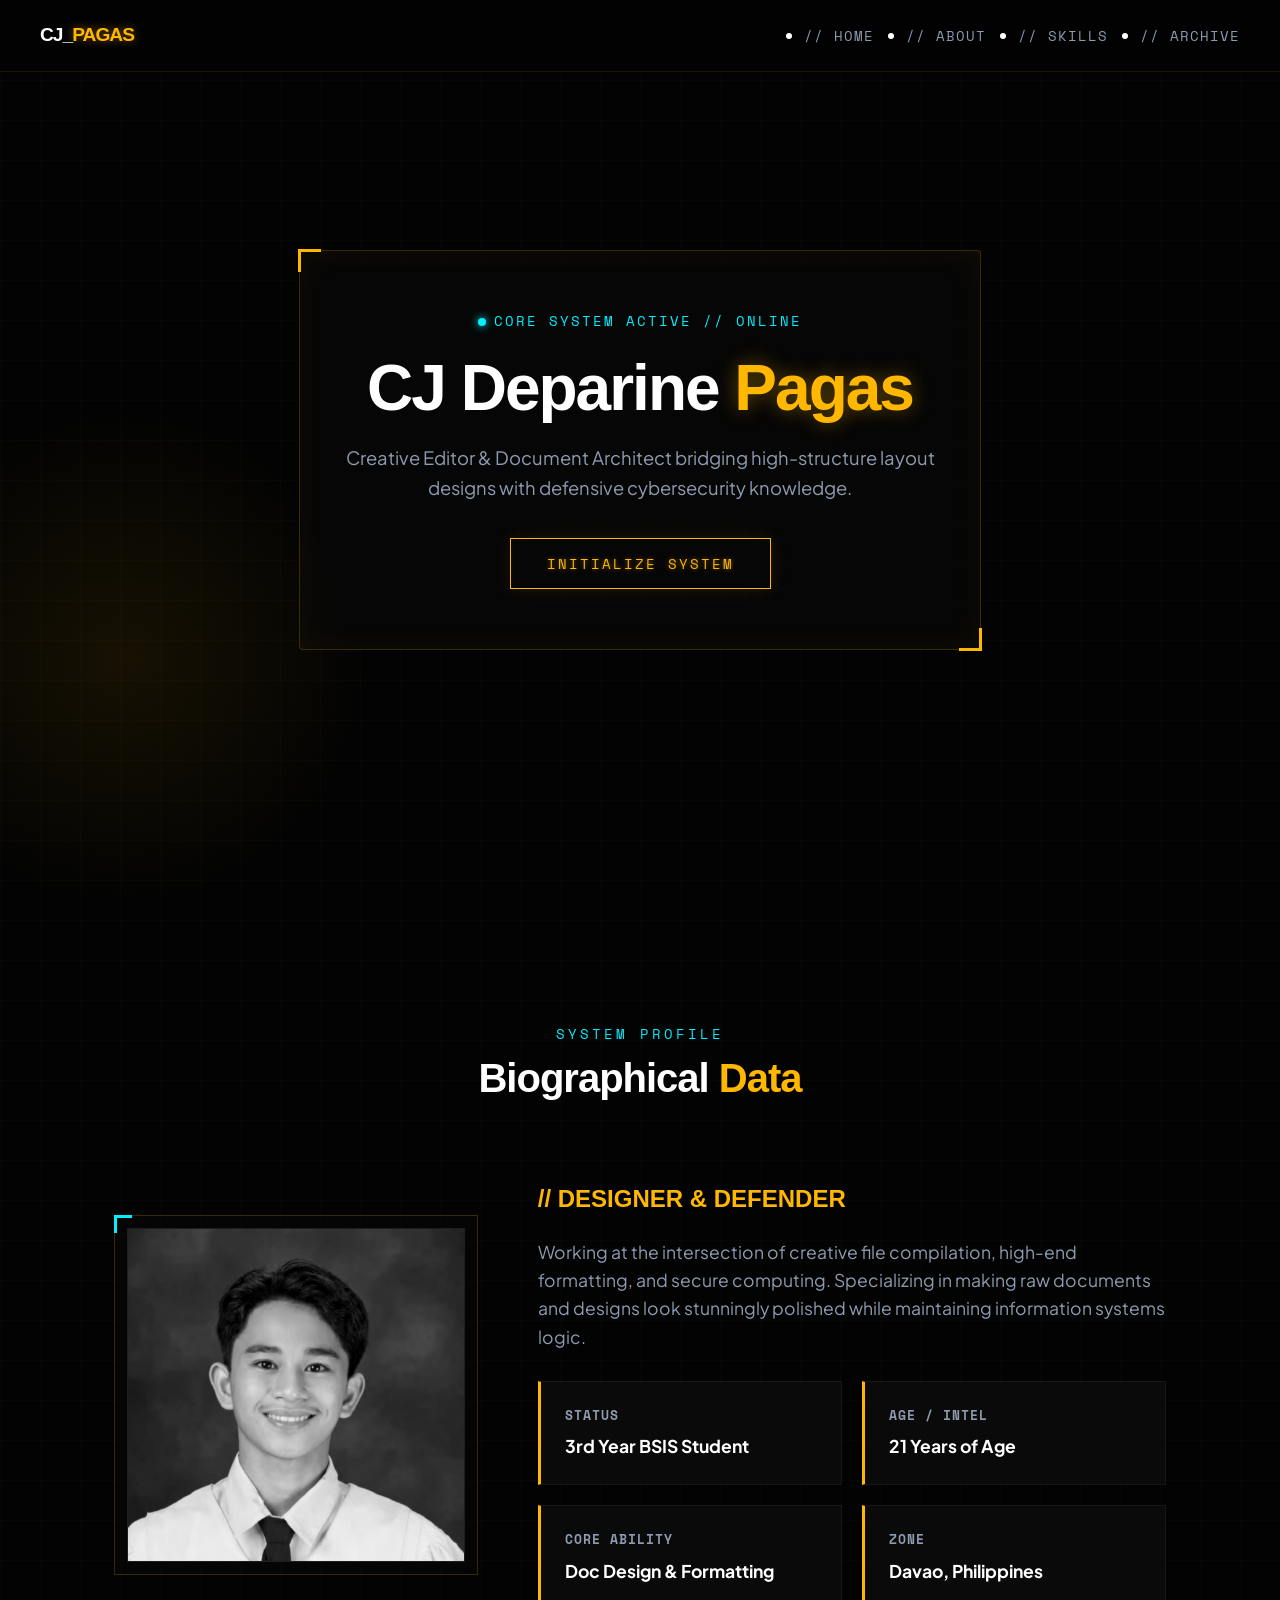
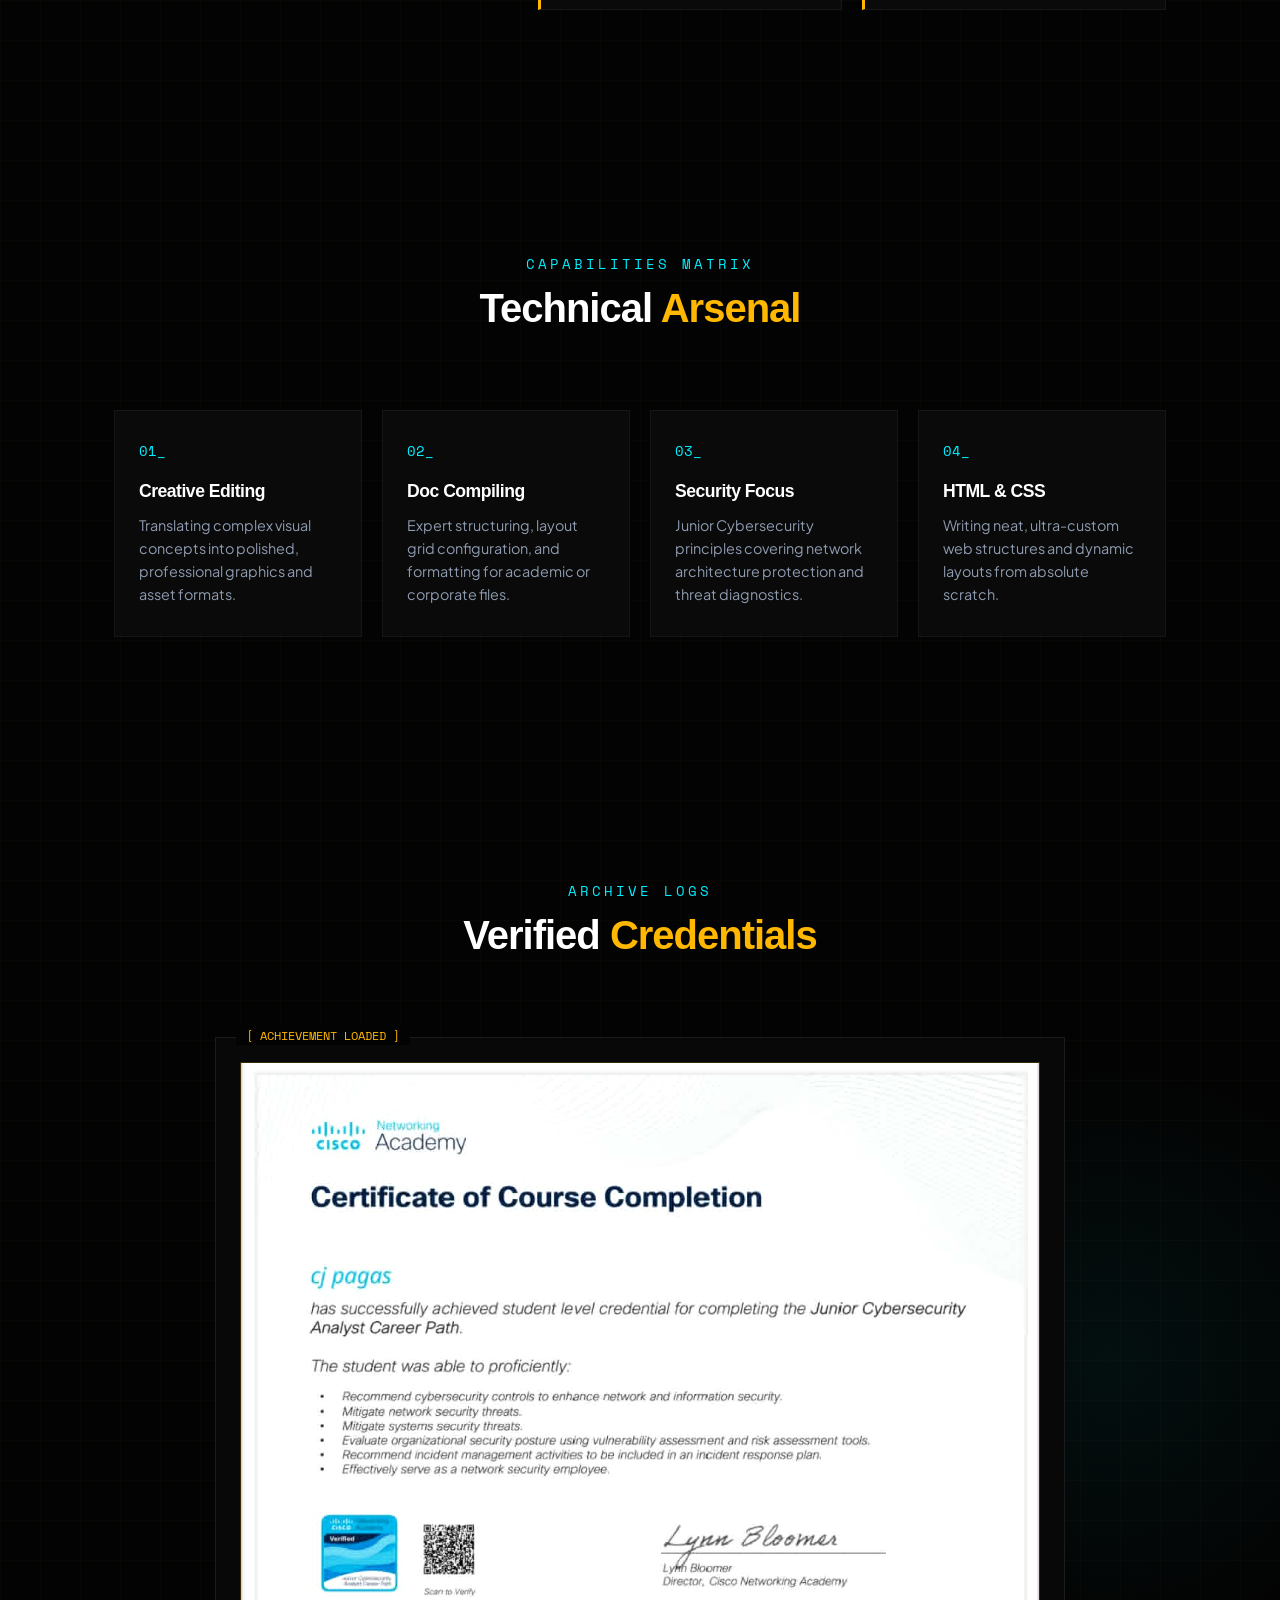
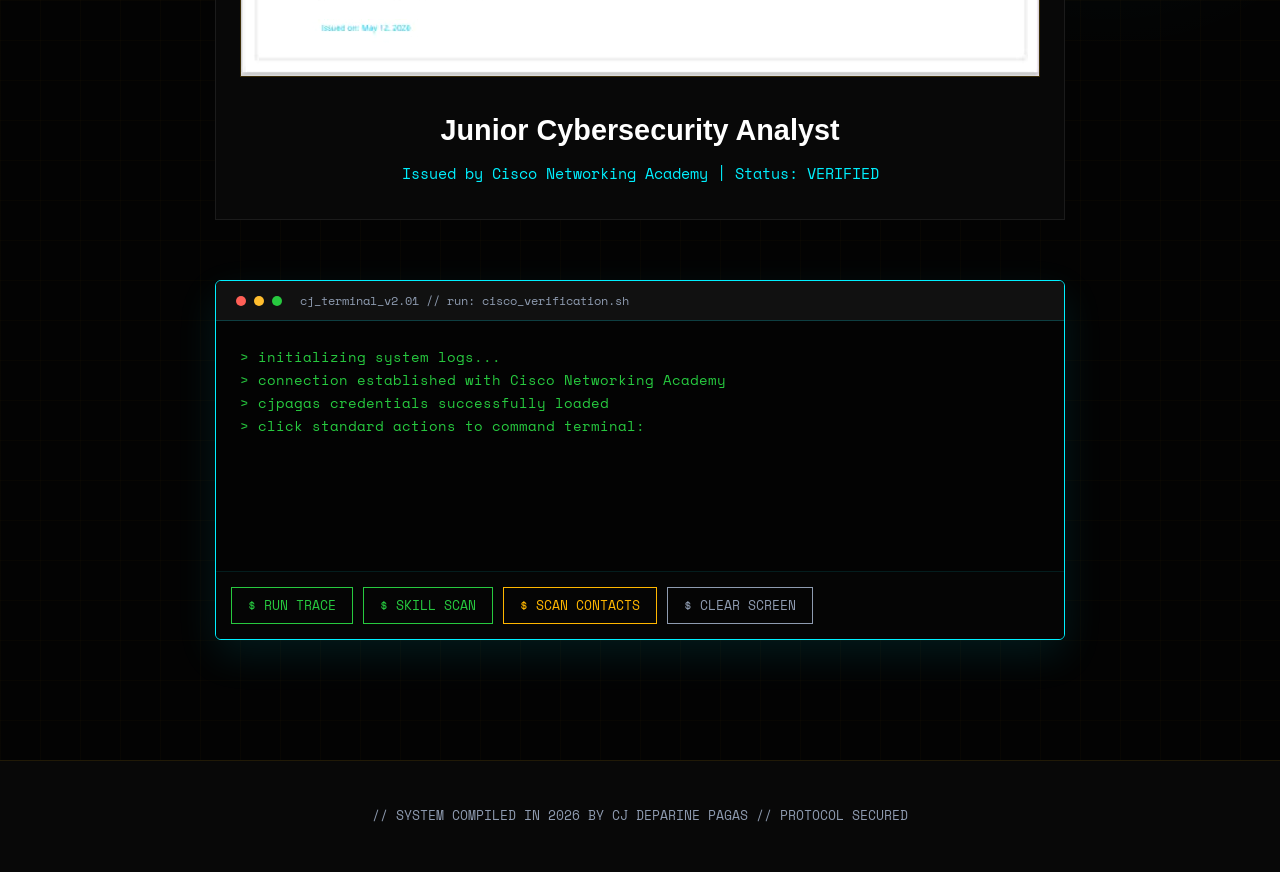
<file: index.html>
<!DOCTYPE html>
<html lang="en">
<head>
    <meta charset="UTF-8">
    <meta name="viewport" content="width=device-width, initial-scale=1.0">
    <title>CJ Deparine Pagas | Cyber Portfolio</title>
    <link href="https://fonts.googleapis.com/css2?family=Space+Mono:wght@400;700&family=Syncopate:wght@400;700&family=Plus+Jakarta+Sans:wght@300;400;600;700&display=swap" rel="stylesheet">
    
    <style>
        
        :root {
            --bg-black: #030303;
            --bg-darker: #080808;
            --bg-card: rgba(13, 13, 13, 0.7);
            --neon-gold: #ffb700;
            --neon-orange: #ff5500;
            --neon-blue: #00f0ff;
            --text-primary: #ffffff;
            --text-muted: #8e9bb0;
            --border-neon: rgba(255, 183, 0, 0.2);
            --grid-color: rgba(255, 183, 0, 0.02);
            --font-tech: 'Space Mono', monospace;
            --font-display: 'Syncopate', sans-serif;
        }

        
        * {
            margin: 0;
            padding: 0;
            box-sizing: border-box;
        }

        html {
            scroll-behavior: smooth;
            font-family: 'Plus Jakarta Sans', sans-serif;
        }

        
        body {
            background-color: var(--bg-black);
            background-image: 
                linear-gradient(to right, var(--grid-color) 1px, transparent 1px),
                linear-gradient(to bottom, var(--grid-color) 1px, transparent 1px);
            background-size: 40px 40px;
            color: var(--text-primary);
            overflow-x: hidden;
            line-height: 1.6;
            position: relative;
        }

        
        body::before {
            content: '';
            position: absolute;
            top: 10%;
            left: -10%;
            width: 500px;
            height: 500px;
            background: radial-gradient(circle, rgba(255, 183, 0, 0.08) 0%, transparent 70%);
            z-index: -1;
            pointer-events: none;
        }

        body::after {
            content: '';
            position: absolute;
            bottom: 20%;
            right: -10%;
            width: 600px;
            height: 600px;
            background: radial-gradient(circle, rgba(0, 240, 255, 0.05) 0%, transparent 70%);
            z-index: -1;
            pointer-events: none;
        }

        
        header {
            position: fixed;
            top: 0;
            width: 100%;
            background-color: rgba(3, 3, 3, 0.9);
            backdrop-filter: blur(15px);
            -webkit-backdrop-filter: blur(15px);
            padding: 20px 40px;
            display: flex;
            justify-content: space-between;
            align-items: center;
            z-index: 1000;
            border-bottom: 1px solid rgba(255, 183, 0, 0.1);
        }

        .logo {
            font-family: var(--font-display);
            font-size: 1.2rem;
            font-weight: 700;
            letter-spacing: -1px;
            color: var(--text-primary);
        }

        .logo span {
            color: var(--neon-gold);
            text-shadow: 0 0 10px rgba(255, 183, 0, 0.5);
        }

        .nav-links {
            display: flex;
            gap: 32px;
        }

        .nav-links a {
            font-family: var(--font-tech);
            font-size: 0.85rem;
            text-transform: uppercase;
            text-decoration: none;
            color: var(--text-muted);
            transition: all 0.3s ease;
            letter-spacing: 1px;
        }

        .nav-links a:hover {
            color: var(--neon-gold);
            text-shadow: 0 0 8px rgba(255, 183, 0, 0.5);
        }

        .menu-toggle {
            display: none;
            flex-direction: column;
            cursor: pointer;
            gap: 6px;
        }

        .bar {
            width: 25px;
            height: 2px;
            background-color: var(--text-primary);
            transition: 0.3s ease;
        }

        
        #hero {
            height: 100vh;
            display: flex;
            align-items: center;
            justify-content: center;
            text-align: center;
            padding: 0 20px;
            position: relative;
        }

        .hud-frame {
            border: 1px solid var(--border-neon);
            padding: 60px 40px;
            background: rgba(8, 8, 8, 0.8);
            border-radius: 4px;
            position: relative;
            max-width: 800px;
            box-shadow: inset 0 0 30px rgba(255, 183, 0, 0.05);
        }

        
        .hud-frame::before, .hud-frame::after {
            content: '';
            position: absolute;
            width: 20px;
            height: 20px;
            border-color: var(--neon-gold);
            border-style: solid;
            pointer-events: none;
        }

        .hud-frame::before {
            top: -2px; left: -2px;
            border-width: 3px 0 0 3px;
        }

        .hud-frame::after {
            bottom: -2px; right: -2px;
            border-width: 0 3px 3px 0;
        }

        .hero-sys-status {
            font-family: var(--font-tech);
            color: var(--neon-blue);
            font-size: 0.85rem;
            letter-spacing: 2px;
            text-transform: uppercase;
            margin-bottom: 20px;
            display: flex;
            align-items: center;
            justify-content: center;
            gap: 8px;
        }

        .pulse-dot {
            width: 8px;
            height: 8px;
            background-color: var(--neon-blue);
            border-radius: 50%;
            box-shadow: 0 0 8px var(--neon-blue);
            animation: pulse 1.5s infinite;
        }

        .hud-frame h1 {
            font-family: var(--font-display);
            font-size: 4rem;
            line-height: 1.1;
            letter-spacing: -2px;
            margin-bottom: 20px;
        }

        .hud-frame h1 span {
            color: var(--neon-gold);
            text-shadow: 0 0 20px rgba(255, 183, 0, 0.4);
        }

        .hud-frame p {
            font-size: 1.15rem;
            color: var(--text-muted);
            max-width: 600px;
            margin: 0 auto 36px auto;
        }

        
        .cyber-btn {
            font-family: var(--font-tech);
            background: transparent;
            border: 1px solid var(--neon-gold);
            color: var(--neon-gold);
            padding: 14px 36px;
            font-size: 0.9rem;
            text-transform: uppercase;
            letter-spacing: 2px;
            cursor: pointer;
            position: relative;
            transition: all 0.3s ease;
            text-shadow: 0 0 5px rgba(255, 183, 0, 0.5);
            box-shadow: 0 0 15px rgba(255, 183, 0, 0.1);
        }

        .cyber-btn:hover {
            background: var(--neon-gold);
            color: var(--bg-black);
            box-shadow: 0 0 25px rgba(255, 183, 0, 0.4);
            transform: translateY(-2px);
        }

        
        .container {
            max-width: 1100px;
            margin: 0 auto;
            padding: 0 24px;
        }

        section {
            padding: 120px 0;
            position: relative;
        }

        .section-header {
            text-align: center;
            margin-bottom: 70px;
        }

        .section-header h2 {
            font-family: var(--font-display);
            font-size: 2.5rem;
            letter-spacing: -1px;
            margin-bottom: 10px;
        }

        .section-header h2 span {
            color: var(--neon-gold);
        }

        .section-header .tag {
            font-family: var(--font-tech);
            color: var(--neon-blue);
            font-size: 0.85rem;
            text-transform: uppercase;
            letter-spacing: 3px;
        }

        /* Cyber About Grid */
        .about-grid {
            display: grid;
            grid-template-columns: 1.1fr 1.9fr;
            gap: 60px;
            align-items: center;
        }

        .profile-container {
            position: relative;
            border: 1px solid var(--border-neon);
            padding: 12px;
            background: rgba(8,8,8,0.5);
        }

        .profile-container::before {
            content: '';
            position: absolute;
            top: -1px; left: -1px;
            width: 15px; height: 15px;
            border-top: 3px solid var(--neon-blue);
            border-left: 3px solid var(--neon-blue);
        }

        .profile-pic {
            width: 100%;
            height: auto;
            display: block;
            border: 1px solid rgba(255, 255, 255, 0.1);
            filter: grayscale(100%) contrast(110%);
            transition: all 0.4s ease;
        }

        .profile-container:hover .profile-pic {
            filter: grayscale(0%) contrast(100%);
        }

        .about-text h3 {
            font-family: var(--font-display);
            font-size: 1.5rem;
            margin-bottom: 20px;
            color: var(--neon-gold);
        }

        .about-text p {
            font-size: 1.1rem;
            color: var(--text-muted);
            margin-bottom: 30px;
        }

        /* High-Tech Spec Cards */
        .spec-grid {
            display: grid;
            grid-template-columns: repeat(2, 1fr);
            gap: 20px;
        }

        .spec-card {
            background: var(--bg-card);
            border: 1px solid rgba(255, 255, 255, 0.05);
            padding: 24px;
            border-left: 3px solid var(--neon-gold);
            position: relative;
            transition: all 0.3s ease;
        }

        .spec-card:hover {
            border-left-color: var(--neon-blue);
            background: rgba(0, 240, 255, 0.02);
            transform: scale(1.02);
        }

        .spec-card h4 {
            font-family: var(--font-tech);
            color: var(--text-muted);
            font-size: 0.8rem;
            text-transform: uppercase;
            letter-spacing: 1px;
            margin-bottom: 6px;
        }

        .spec-card p {
            font-size: 1.1rem;
            font-weight: 700;
            color: var(--text-primary);
            margin: 0;
        }

        
        .skills-grid {
            display: grid;
            grid-template-columns: repeat(auto-fit, minmax(220px, 1fr));
            gap: 20px;
        }

        .tech-box {
            background: var(--bg-card);
            border: 1px solid rgba(255, 255, 255, 0.05);
            padding: 30px 24px;
            text-align: left;
            position: relative;
            overflow: hidden;
            transition: all 0.3s ease;
        }

        .tech-box::before {
            content: '';
            position: absolute;
            top: 0;
            left: 0;
            width: 3px;
            height: 0;
            background: var(--neon-gold);
            transition: height 0.3s ease;
        }

        .tech-box:hover::before {
            height: 100%;
        }

        .tech-box:hover {
            border-color: var(--border-neon);
            box-shadow: 0 10px 25px rgba(255, 183, 0, 0.05);
            transform: translateY(-5px);
        }

        .tech-num {
            font-family: var(--font-tech);
            color: var(--neon-blue);
            font-size: 0.85rem;
            margin-bottom: 15px;
            display: block;
        }

        .tech-box h3 {
            font-family: var(--font-display);
            font-size: 1.1rem;
            margin-bottom: 8px;
            letter-spacing: -0.5px;
        }

        .tech-box p {
            font-size: 0.9rem;
            color: var(--text-muted);
        }

        
        .cert-hud-container {
            max-width: 850px;
            margin: 0 auto;
            border: 1px solid rgba(255, 255, 255, 0.08);
            background: var(--bg-darker);
            position: relative;
            padding: 24px;
        }

        .cert-hud-container::before {
            content: '[ ACHIEVEMENT LOADED ]';
            position: absolute;
            top: -12px;
            left: 20px;
            font-family: var(--font-tech);
            font-size: 0.75rem;
            color: var(--neon-gold);
            background: var(--bg-black);
            padding: 0 10px;
        }

        .cert-frame {
            border: 1px solid var(--border-neon);
            position: relative;
            overflow: hidden;
        }

        .cert-image {
            width: 100%;
            height: auto;
            display: block;
            filter: contrast(105%);
            transition: transform 0.6s ease;
        }

        .cert-hud-container:hover .cert-image {
            transform: scale(1.02);
        }

        .cert-desc {
            padding: 30px 10px 10px 10px;
            text-align: center;
        }

        .cert-desc h3 {
            font-family: var(--font-display);
            font-size: 1.8rem;
            color: var(--text-primary);
            margin-bottom: 8px;
        }

        .cert-desc p {
            font-family: var(--font-tech);
            color: var(--neon-blue);
            font-size: 0.95rem;
        }

        
        .terminal-container {
            max-width: 850px;
            margin: 60px auto 0 auto;
            background: #050505;
            border: 1px solid var(--neon-blue);
            border-radius: 6px;
            overflow: hidden;
            box-shadow: 0 15px 40px rgba(0, 240, 255, 0.1);
        }

        .terminal-bar {
            background: #111;
            padding: 10px 20px;
            display: flex;
            align-items: center;
            gap: 8px;
            border-bottom: 1px solid rgba(0, 240, 255, 0.2);
        }

        .term-dot {
            width: 10px;
            height: 10px;
            border-radius: 50%;
        }

        .term-dot.red { background: #ff5f56; }
        .term-dot.yellow { background: #ffbd2e; }
        .term-dot.green { background: #27c93f; }

        .term-title {
            font-family: var(--font-tech);
            font-size: 0.75rem;
            color: var(--text-muted);
            margin-left: 10px;
        }

        .terminal-body {
            padding: 24px;
            font-family: var(--font-tech);
            font-size: 0.9rem;
            color: #27c93f; /* Matrix Green */
            background-color: #030303;
            min-height: 250px;
            max-height: 400px;
            overflow-y: auto;
        }

        .term-input-line {
            display: flex;
            align-items: center;
            gap: 10px;
            margin-top: 15px;
        }

        .term-btn {
            background: transparent;
            border: 1px solid #27c93f;
            color: #27c93f;
            padding: 8px 16px;
            cursor: pointer;
            font-family: var(--font-tech);
            font-size: 0.8rem;
            transition: all 0.3s;
        }

        .term-btn:hover {
            background: #27c93f;
            color: #000;
        }

        
        footer {
            text-align: center;
            padding: 45px 0;
            border-top: 1px solid rgba(255, 183, 0, 0.1);
            color: var(--text-muted);
            font-family: var(--font-tech);
            font-size: 0.8rem;
            background-color: var(--bg-darker);
        }

        
        @keyframes pulse {
            0% { opacity: 0.3; }
            50% { opacity: 1; }
            100% { opacity: 0.3; }
        }

        
        @media (max-width: 900px) {
            .about-grid {
                grid-template-columns: 1fr;
                gap: 40px;
            }

            .profile-container {
                max-width: 320px;
                margin: 0 auto;
            }

            .hud-frame h1 {
                font-size: 2.8rem;
            }
        }

        @media (max-width: 768px) {
            header {
                padding: 15px 24px;
            }

            .nav-links {
                display: none;
                flex-direction: column;
                position: absolute;
                top: 65px;
                left: 0;
                width: 100%;
                background-color: var(--bg-black);
                padding: 40px;
                border-bottom: 1px solid var(--border-neon);
                text-align: center;
                gap: 25px;
            }

            .nav-links.active {
                display: flex;
            }

            .menu-toggle {
                display: flex;
            }

            .menu-toggle.active .bar:nth-child(1) {
                transform: translateY(8px) rotate(45deg);
            }

            .menu-toggle.active .bar:nth-child(2) {
                opacity: 0;
            }

            .menu-toggle.active .bar:nth-child(3) {
                transform: translateY(-8px) rotate(-45deg);
            }

            .spec-grid {
                grid-template-columns: 1fr;
            }
        }
    </style>
</head>
<body>

    
    <header id="header">
        <div class="logo">CJ_<span>PAGAS</span></div>
        <nav>
            <ul class="nav-links">
                <li><a href="#hero">// Home</a></li>
                <li><a href="#about">// About</a></li>
                <li><a href="#skills">// Skills</a></li>
                <li><a href="#achievements">// Archive</a></li>
            </ul>
            <div class="menu-toggle" id="mobile-menu">
                <span class="bar"></span>
                <span class="bar"></span>
                <span class="bar"></span>
            </div>
        </nav>
    </header>

    
    <section id="hero">
        <div class="hud-frame">
            <div class="hero-sys-status">
                <div class="pulse-dot"></div> CORE SYSTEM ACTIVE // ONLINE
            </div>
            <h1>CJ Deparine <span>Pagas</span></h1>
            <p>Creative Editor & Document Architect bridging high-structure layout designs with defensive cybersecurity knowledge.</p>
            <button onclick="scrollToAbout()" class="cyber-btn">INITIALIZE SYSTEM</button>
        </div>
    </section>

    
    <section id="about">
        <div class="container">
            <div class="section-header">
                <span class="tag">System Profile</span>
                <h2>Biographical <span>Data</span></h2>
            </div>
            <div class="about-grid">
                <div class="profile-container">
                    <img src="img/profile.jpg" alt="CJ Pagas" class="profile-pic">
                </div>
                <div class="about-text">
                    <h3>// DESIGNER & DEFENDER</h3>
                    <p>Working at the intersection of creative file compilation, high-end formatting, and secure computing. Specializing in making raw documents and designs look stunningly polished while maintaining information systems logic.</p>
                    
                    <div class="spec-grid">
                        <div class="spec-card">
                            <h4>STATUS</h4>
                            <p>3rd Year BSIS Student</p>
                        </div>
                        <div class="spec-card">
                            <h4>AGE / INTEL</h4>
                            <p>21 Years of Age</p>
                        </div>
                        <div class="spec-card">
                            <h4>CORE ABILITY</h4>
                            <p>Doc Design & Formatting</p>
                        </div>
                        <div class="spec-card">
                            <h4>ZONE</h4>
                            <p>Davao, Philippines</p>
                        </div>
                    </div>
                </div>
            </div>
        </div>
    </section>

    
    <section id="skills">
        <div class="container">
            <div class="section-header">
                <span class="tag">Capabilities Matrix</span>
                <h2>Technical <span>Arsenal</span></h2>
            </div>
            <div class="skills-grid">
                <div class="tech-box">
                    <span class="tech-num">01_</span>
                    <h3>Creative Editing</h3>
                    <p>Translating complex visual concepts into polished, professional graphics and asset formats.</p>
                </div>
                <div class="tech-box">
                    <span class="tech-num">02_</span>
                    <h3>Doc Compiling</h3>
                    <p>Expert structuring, layout grid configuration, and formatting for academic or corporate files.</p>
                </div>
                <div class="tech-box">
                    <span class="tech-num">03_</span>
                    <h3>Security Focus</h3>
                    <p>Junior Cybersecurity principles covering network architecture protection and threat diagnostics.</p>
                </div>
                <div class="tech-box">
                    <span class="tech-num">04_</span>
                    <h3>HTML & CSS</h3>
                    <p>Writing neat, ultra-custom web structures and dynamic layouts from absolute scratch.</p>
                </div>
            </div>
        </div>
    </section>

    
    <section id="achievements">
        <div class="container">
            <div class="section-header">
                <span class="tag">Archive logs</span>
                <h2>Verified <span>Credentials</span></h2>
            </div>
            <div class="cert-hud-container">
                <div class="cert-frame">
                    <img src="img/certificate.png" alt="Cisco Certificate of Course Completion" class="cert-image">
                </div>
                <div class="cert-desc">
                    <h3>Junior Cybersecurity Analyst</h3>
                    <p>Issued by Cisco Networking Academy | Status: VERIFIED</p>
                </div>
            </div>

            
            <div class="terminal-container">
                <div class="terminal-bar">
                    <span class="term-dot red"></span>
                    <span class="term-dot yellow"></span>
                    <span class="term-dot green"></span>
                    <span class="term-title">cj_terminal_v2.01 // run: cisco_verification.sh</span>
                </div>
                <div class="terminal-body" id="term-output">
                    <p>> initializing system logs...</p>
                    <p>> connection established with Cisco Networking Academy</p>
                    <p>> cjpagas credentials successfully loaded</p>
                    <p>> click standard actions to command terminal:</p>
                </div>
                <div style="padding: 15px; border-top: 1px solid rgba(0, 240, 255, 0.1); background-color: #050505; display: flex; gap: 10px; flex-wrap: wrap;">
                    <button class="term-btn" onclick="runTrace()">$ RUN TRACE</button>
                    <button class="term-btn" onclick="checkSkills()">$ SKILL SCAN</button>
                    <button class="term-btn" onclick="scanContacts()" style="border-color: #ffb700; color: #ffb700;">$ SCAN CONTACTS</button>
                    <button class="term-btn" onclick="clearTerm()" style="border-color: #8e9bb0; color: #8e9bb0;">$ CLEAR SCREEN</button>
                </div>
            </div>
        </div>
    </section>


    <footer>
        <p>// SYSTEM COMPILED IN 2026 BY CJ DEPARINE PAGAS // PROTOCOL SECURED</p>
    </footer>

    <script>
        
        const menuToggle = document.getElementById('mobile-menu');
        const navLinks = document.querySelector('.nav-links');

        menuToggle.addEventListener('click', () => {
            menuToggle.classList.toggle('active');
            navLinks.classList.toggle('active');
        });

        
        const links = document.querySelectorAll('.nav-links a');
        links.forEach(link => {
            link.addEventListener('click', () => {
                menuToggle.classList.remove('active');
                navLinks.classList.remove('active');
            });
        });

        function scrollToAbout() {
            document.querySelector('#about').scrollIntoView({ behavior: 'smooth' });
        }

        
        const output = document.getElementById('term-output');

        function appendLine(text, delay) {
            setTimeout(() => {
                const p = document.createElement('p');
                p.innerHTML = text;
                output.appendChild(p);
                output.scrollTop = output.scrollHeight;
            }, delay);
        }

        function runTrace() {
            appendLine("> launching trace request...", 0);
            appendLine("> checking IP nodes ... [OK]", 500);
            appendLine("> trace successfully mapped target: <strong>cj_pagas_cyber_analyst_credential_id_2026</strong>", 1000);
            appendLine("> certificate authority: <strong>Cisco Academy</strong>", 1500);
            appendLine("> system validation status: <strong>SECURED & VALID</strong>", 2000);
        }

        function checkSkills() {
            appendLine("> executing core ability diagnostics...", 0);
            appendLine("> doc_formatting.sys: <strong>100% Efficiency</strong>", 600);
            appendLine("> graphic_layout.exe: <strong>High Capability</strong>", 1200);
            appendLine("> cyber_defense.dll: <strong>Active Watchdog Enabled</strong>", 1800);
        }

        
        function scanContacts() {
            appendLine("> initiating contact node scan...", 0);
            appendLine("> decryp_comms_port_80.sh: processing...", 300);
            appendLine("> decryp_comms_port_25.sh: processing...", 600);
            appendLine("> decryp_social_uplink_443.sh: processing...", 900);
            appendLine("> decryption successful. displaying communication lines:", 1200);
            appendLine("> -------------------------------------------------------------", 1300);
            appendLine("> 📧 EMAIL PORT [25]: <a href='mailto:cjpagas7@gmail.com' style='color: #ffb700; text-decoration: underline; font-weight: bold;'>cjpagas7@gmail.com</a>", 1600);
            appendLine("> 📞 PHONE PORT [80]: <a href='tel:09854583923' style='color: #ffb700; text-decoration: underline; font-weight: bold;'>09854583923</a>", 1900);
            appendLine("> 🌐 SOCIAL PORT [443]: <a href='https://www.facebook.com/CJPAGAS254' target='_blank' style='color: #ffb700; text-decoration: underline; font-weight: bold;'>facebook.com/CJPAGAS254</a>", 2200);
            appendLine("> -------------------------------------------------------------", 2400);
            appendLine("> status: awaiting physical transmission request.", 2600);
        }

        function clearTerm() {
            output.innerHTML = "<p>> terminal memory cleared. waiting for command...</p>";
        }
    </script>
</body>
</html>
</file>
